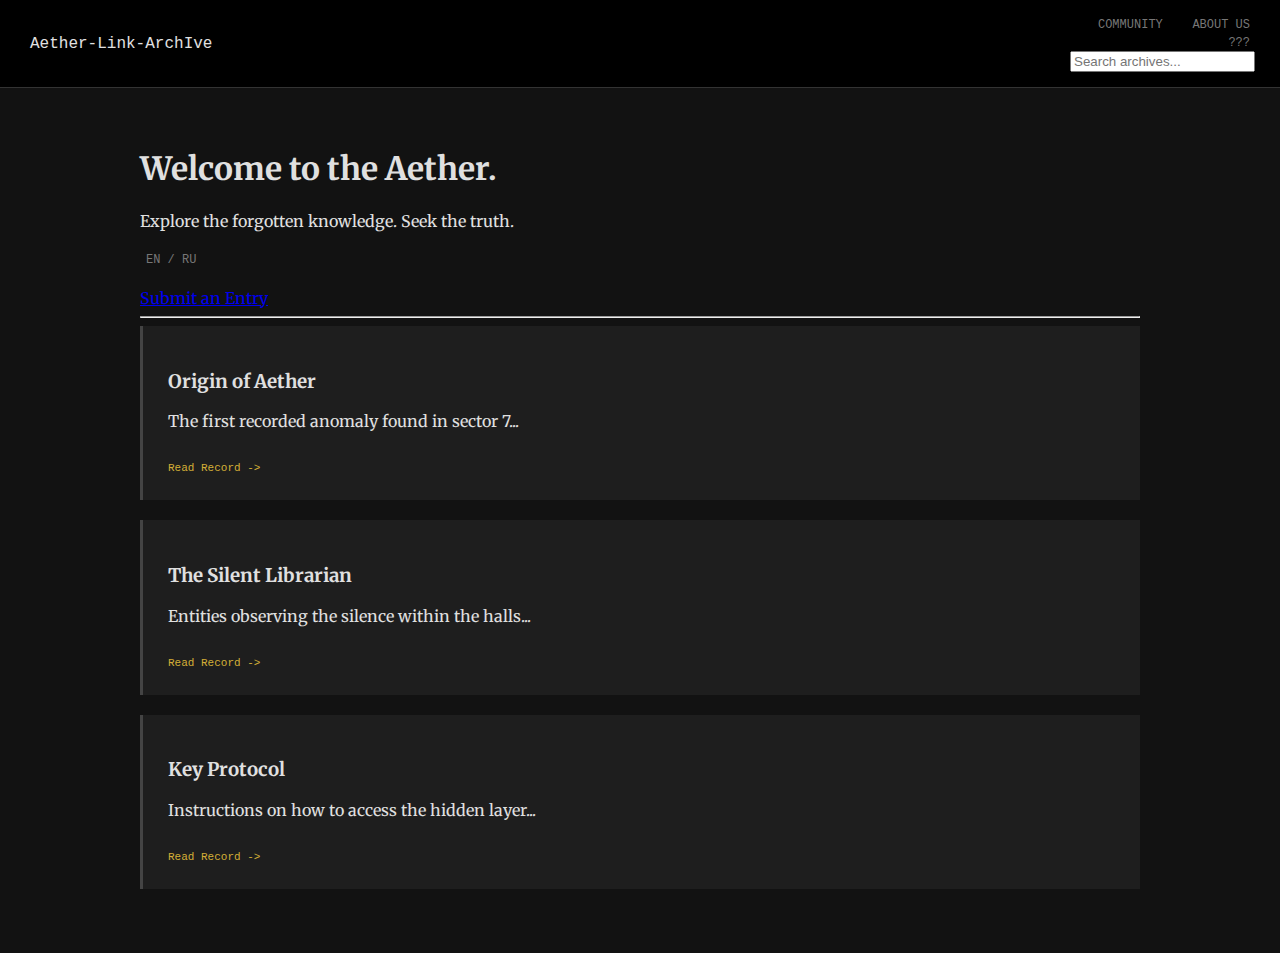
<file: index.html>
<!DOCTYPE html>
<html lang="en">
<head>
    <meta charset="UTF-8">
    <meta name="viewport" content="width=device-width, initial-scale=1.0">
    <title>Aether-Link-ArchIve</title>
    <link rel="stylesheet" href="style.css">
    <link href="https://fonts.googleapis.com/css2?family=Cinzel:wght@400;700&family=Merriweather:ital,wght@0,300;0,700;1,300&display=swap" rel="stylesheet">
</head>
<body>

    <header>
        <div class="logo">Aether-Link-ArchIve</div>
        <nav>
            <ul>
                <li><a href="https://discord.gg/TVOY_KOD_PRIGLASHENIYA" target="_blank" class="nav-btn">Community</a></li>
                
                <li><a href="#" id="aboutBtn" class="nav-btn">About Us</a></li>
                
                <li><a href="secret.html" class="nav-btn restricted">???</a></li>
                
                <li>
                    <div class="search-box">
                        <input type="text" id="searchInput" placeholder="Search archives...">
                    </div>
                </li>
            </ul>
        </nav>
    </header>

    <main>
        <section class="intro">
            <h1>Welcome to the Aether.</h1>
            <p>Explore the forgotten knowledge. Seek the truth.</p>
            
            <button id="langSwitch" class="lang-btn">EN / RU</button>
            <br><br>
            <a href="https://forms.google.com/your-form-link" target="_blank" class="submit-btn">Submit an Entry</a>
        </section>

        <hr class="divider">

        <div class="archive-grid" id="archiveGrid">
            
            <article class="entry" data-title="Origin of Aether">
                <h3>Origin of Aether</h3>
                <p>The first recorded anomaly found in sector 7...</p>
                <a href="#" class="read-more">Read Record -></a>
            </article>

            <article class="entry" data-title="The Silent Librarian">
                <h3>The Silent Librarian</h3>
                <p>Entities observing the silence within the halls...</p>
                <a href="#" class="read-more">Read Record -></a>
            </article>

            <article class="entry" data-title="Key Protocol">
                <h3>Key Protocol</h3>
                <p>Instructions on how to access the hidden layer...</p>
                <a href="#" class="read-more">Read Record -></a>
            </article>

        </div>
    </main>

    <div id="aboutModal" class="modal">
        <div class="modal-content">
            <span class="close">&times;</span>
            <h2>About Aether-Link-ArchIve</h2>
            <p>We are the keepers of the digital unknown. This archive serves as a repository for strange phenomena.</p>
            <p>Created by: [Твой Ник]</p>
        </div>
    </div>

    <script src="script.js"></script>
</body>
</html>
</file>
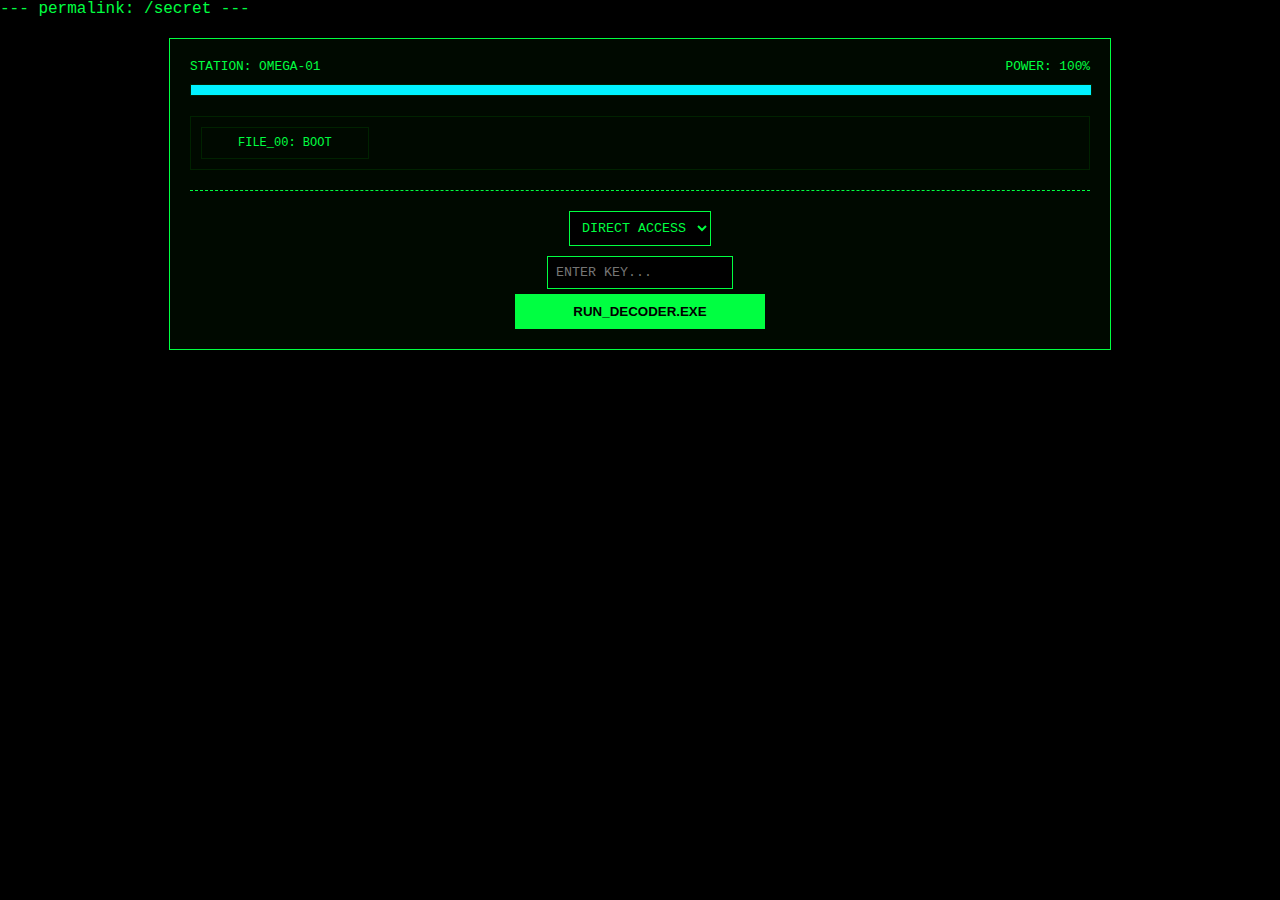
<file: secret.html>
---
permalink: /secret
---
<!DOCTYPE html>
<html lang="en">
<head>
    <meta charset="UTF-8">
    <meta name="viewport" content="width=device-width, initial-scale=1.0">
    <title>TERMINAL | UROBOROS</title>
    <style>
        :root { --green: #00ff41; --red: #ff3333; --blue: #00f2ff; --dim: #002200; }
        body { background: #000; color: var(--green); font-family: 'Courier New', monospace; margin: 0; overflow: hidden; height: 100vh; }
        #noise-layer { display: none; position: fixed; top: 0; left: 0; width: 100%; height: 100%; background: url('https://media.giphy.com/media/oEI9uWUicGLeE/giphy.gif'); background-size: cover; opacity: 0.5; z-index: 500; pointer-events: none; }
        #blackout { display: none; position: absolute; top: 0; left: 0; width: 100%; height: 100%; background: #000; color: var(--red); z-index: 400; flex-direction: column; align-items: center; justify-content: center; }
        .terminal { width: 90%; max-width: 900px; margin: 20px auto; border: 1px solid var(--green); padding: 20px; background: rgba(0,10,0,0.95); }
        .stats { display: flex; justify-content: space-between; font-size: 0.8rem; margin-bottom: 10px; }
        .power-bar { width: 100%; height: 10px; background: #111; border: 1px solid var(--dim); margin-bottom: 20px; }
        #power-fill { width: 100%; height: 100%; background: var(--blue); transition: 0.5s; }
        .file-grid { display: grid; grid-template-columns: repeat(auto-fill, minmax(150px, 1fr)); gap: 10px; max-height: 200px; overflow-y: auto; border: 1px solid var(--dim); padding: 10px; }
        .file { border: 1px solid var(--dim); padding: 8px; cursor: pointer; text-align: center; font-size: 0.75rem; }
        .file:hover { background: var(--dim); border-color: var(--green); }
        .decoder-panel { margin-top: 20px; border-top: 1px dashed var(--green); padding-top: 15px; text-align: center; }
        select, input { background: #000; border: 1px solid var(--green); color: var(--green); padding: 8px; font-family: inherit; margin: 5px; }
        .btn { background: var(--green); color: #000; border: none; padding: 10px 20px; cursor: pointer; font-weight: bold; width: 250px; }
        #modal { display: none; position: fixed; top: 0; left: 0; width: 100%; height: 100%; background: rgba(0,0,0,0.9); z-index: 300; align-items: center; justify-content: center; }
        .m-cont { border: 1px solid var(--green); background: #000; padding: 25px; width: 80%; max-width: 600px; position: relative; }
        #m-body { max-height: 350px; overflow-y: auto; line-height: 1.6; white-space: pre-wrap; }
        .glitch-text { animation: shake 0.2s infinite; display: inline-block; }
        @keyframes shake { 0% { transform: translate(0); } 25% { transform: translate(-1px,1px); color: var(--red); } 50% { transform: translate(1px,-1px); color: var(--blue); } 100% { transform: translate(0); } }
    </style>
</head>
<body>

<div id="noise-layer"></div>
<div id="blackout"><h1>POWER FAILURE</h1><button onclick="reboot()" class="btn">REBOOT SYSTEM</button></div>

<div id="modal">
    <div class="m-cont">
        <span onclick="closeM()" style="color:var(--red); cursor:pointer; font-weight:bold;">[ CLOSE ]</span>
        <div id="m-body"></div>
    </div>
</div>

<div class="terminal">
    <div class="stats"><span>STATION: OMEGA-01</span><span id="p-text">POWER: 100%</span></div>
    <div class="power-bar"><div id="power-fill"></div></div>
    <div id="file-list" class="file-grid"></div>

    <div class="decoder-panel">
        <select id="algo">
            <option value="direct">DIRECT ACCESS</option>
            <option value="reverse">REVERSE</option>
            <option value="base64">BASE64</option>
            <option value="atbash">ATBASH</option>
            <option value="caesar">CAESAR (-7)</option>
        </select>
        <br>
        <input type="text" id="code-in" placeholder="ENTER KEY...">
        <br>
        <button id="run-btn" class="btn" onclick="processDecode()">RUN_DECODER.EXE</button>
    </div>
</div>

<script>
    let power = 100;
    let unlocked = JSON.parse(localStorage.getItem('uroboros_final')) || ["initial"];

    const DATABASE = [
        { id: "initial", h: "FILE_00: BOOT", c: "We know who you are. It's too late to turn back now...\n\n(Key: SOURCE_GHOST)" },
        { id: "SOURCE_GHOST", h: "FILE_12: TRANSCRIPT", c: "— Dr. Tiffany, he isn't that intelligent...\n— I'll trust you on this, Doc. I hope you're right...\n\n<span title='SOS'>[ ? ]</span>" },
        { id: "SOS", h: "FILE_13: FIRST_WORD", c: "— Subject 1... say 'apple'...\n— DEATH... LET ME OUT—\n\n(Key: .dlrow_eht_ezieS)" },
        { id: "Seize_the_world.", h: "FILE_14: THREAT", c: "The laboratory is real and HE will come for you. This is a threat.\n\nL o o k _ B e h i n d _ Y o u" },
        { id: "Look_Behind_You", h: "FILE_15: DATA", c: "Hello <span id='p-name'>PLAYER</span>. You are digging through <span id='p-browser'>BROWSER</span>. Don't anger HIM.\n\nKey: STAY-QUIET" },
        { id: "STAY-QUIET", h: "FILE_16: EDUCATION", c: "He is behaving surprisingly obediently... we've never had such success.\n\nKey: RE-BORN_77" },
        { id: "RE-BORN_77", h: "FILE_17: FALSE_TRUST", c: "We trust him <span style='color:var(--red)'>[ WRONG ]</span>... We are pleased with his cunning.\n\n— help me.. —\n\n(Key: MIRROR_OFF)" },
        { id: "MIRROR_OFF", h: "FILE_18: SABOTAGE", c: "He continued to be obedient until we decided to leave him alone for a couple of minutes...\n\nHe cut all power and almost escaped, but thank god we were prepared...\nHe broke the protective generator, that <span class='glitch-text'>DAMN</span> thing!\n\nKey: BREACH_ALARM" },
        { id: "BREACH_ALARM", h: "FILE_19: REVENGE", c: "He loved the scientists at first, but after 'RELEASE ME' he began to hate everyone, including you.\n\nKey: VOID_WALKER" }
    ];

    function render() {
        const list = document.getElementById('file-list');
        list.innerHTML = "";
        DATABASE.forEach(f => { if(unlocked.includes(f.id)) list.innerHTML += `<div class="file" onclick="openF('${f.id}')">${f.h}</div>`; });
        localStorage.setItem('uroboros_final', JSON.stringify(unlocked));
    }

    function openF(id) {
        if(power <= 0) return;
        const f = DATABASE.find(x => x.id === id);
        const body = document.getElementById('m-body');
        body.innerHTML = f.c;
        document.getElementById('modal').style.display = "flex";

        if(id === "Look_Behind_You") {
            document.getElementById('p-name').innerText = "USR_" + Math.floor(Math.random()*999);
            document.getElementById('p-browser').innerText = navigator.userAgent.split(' ')[0];
        }
        if(id === "RE-BORN_77") {
            document.getElementById('noise-layer').style.display = "block";
            setTimeout(() => { document.getElementById('noise-layer').style.display = "none"; }, 2000);
        }
        if(id === "MIRROR_OFF") {
            document.getElementById('blackout').style.display = "flex";
            updateP(-40);
            setTimeout(() => { document.getElementById('blackout').style.display = "none"; }, 2500);
        }
    }

    function processDecode() {
        const algo = document.getElementById('algo').value;
        const val = document.getElementById('code-in').value.trim();
        let decoded = val;
        try {
            if(algo === "reverse") decoded = val.split("").reverse().join("");
            if(algo === "base64") decoded = atob(val);
            if(algo === "atbash") {
                const a = "ABCDEFGHIJKLMNOPQRSTUVWXYZabcdefghijklmnopqrstuvwxyz";
                const r = "ZYXWVUTSRQPONMLKJIHGFEDCBAzyxwvutsrqponmlkjihgfedcba";
                decoded = val.split('').map(c => a.indexOf(c) > -1 ? r[a.indexOf(c)] : c).join('');
            }
            if(algo === "caesar") decoded = val.replace(/[a-z]/gi, c => String.fromCharCode((c <= "Z" ? 90 : 122) >= (c = c.charCodeAt(0) - 7) ? c : c + 26));
        } catch(e) { decoded = "ERR"; }

        const f = DATABASE.find(x => x.id === decoded || x.id === val);
        updateP(-15);
        if(f && !unlocked.includes(f.id)) { unlocked.push(f.id); render(); alert("ACCESS GRANTED"); }
        else { alert("INVALID KEY"); }
        document.getElementById('code-in').value = "";
    }

    function updateP(n) {
        power += n; if(power <= 0) { power = 0; document.getElementById('blackout').style.display = "flex"; }
        document.getElementById('power-fill').style.width = power + "%";
        document.getElementById('p-text').innerText = `POWER: ${power}%`;
    }

    function reboot() { location.reload(); }
    function closeM() { document.getElementById('modal').style.display = "none"; }
    render();
</script>
</body>
</html>
</file>
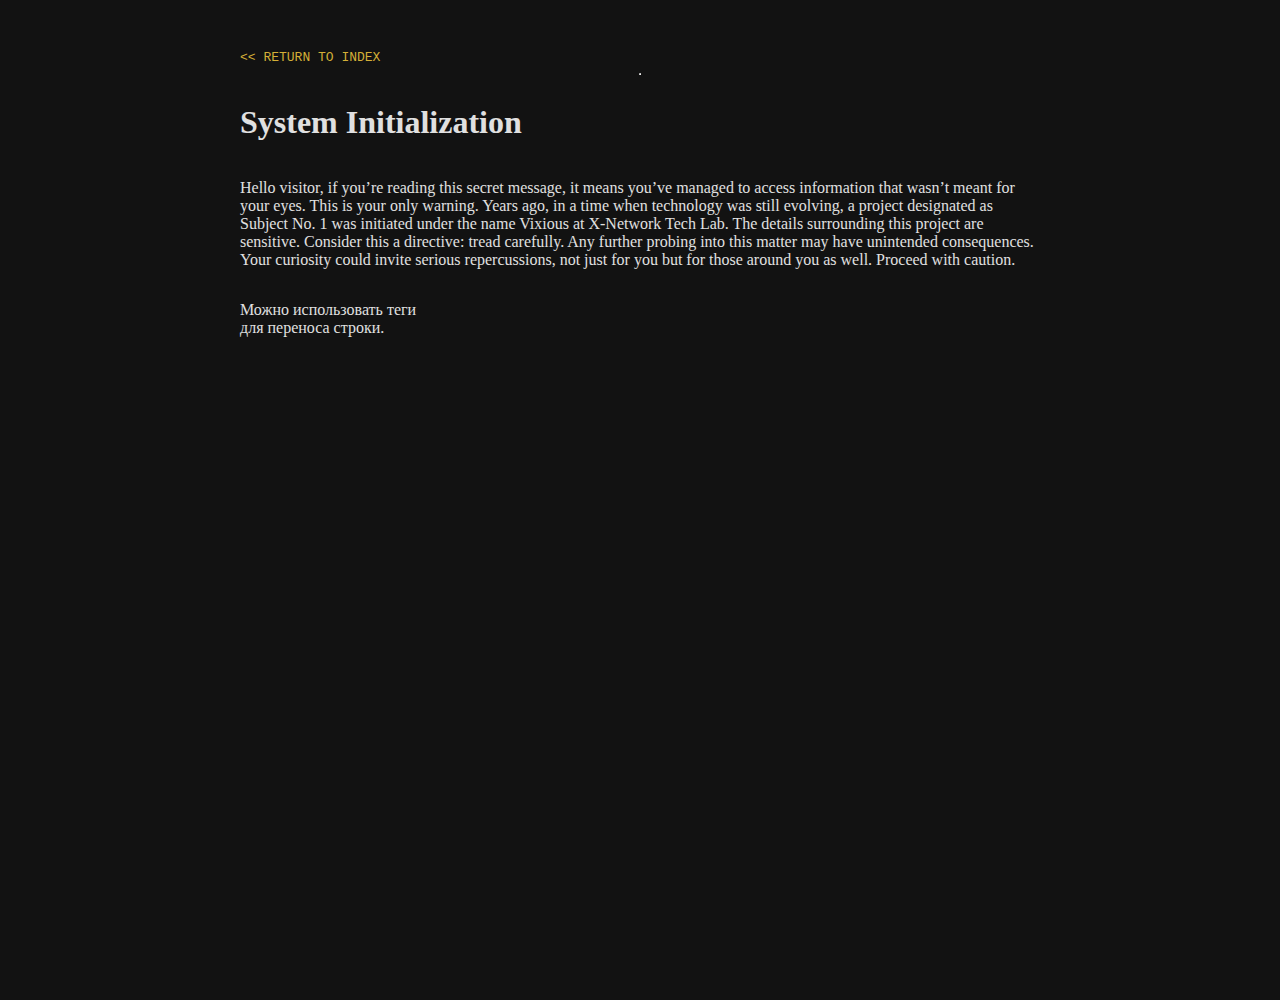
<file: posts/post1.html>
<!DOCTYPE html>
<html lang="en">
<head>
    <meta charset="UTF-8">
    <title>Archive Record #001</title>
    <link rel="stylesheet" href="../style.css"> <style>
        body { padding: 50px; max-width: 800px; margin: 0 auto; }
        .back-btn { color: #d4af37; text-decoration: none; font-family: monospace; }
    </style>
</head>
<body>
    <a href="../index.html" class="back-btn"><< RETURN TO INDEX</a>
    <hr>
    <h1>System Initialization</h1>
    <p>Hello visitor, if you’re reading this secret message, it means you’ve managed to access information that wasn’t meant for your eyes. This is your only warning. 

Years ago, in a time when technology was still evolving, a project designated as Subject No. 1 was initiated under the name Vixious at X-Network Tech Lab. The details surrounding this project are sensitive. 

Consider this a directive: tread carefully. Any further probing into this matter may have unintended consequences. Your curiosity could invite serious repercussions, not just for you but for those around you as well. Proceed with caution.</p>
    <p>Можно использовать теги <br> для переноса строки.</p>
</body>
</html>
</file>
<file: style.css>
:root {
    --bg-color: #121212;
    --text-color: #e0e0e0;
    --accent-color: #a8a8a8; /* Более строгий серый вместо золота */
    --highlight: #d4af37; /* Оставим золото только для мелких деталей */
    --card-bg: #1e1e1e;
    --font-mono: 'JetBrains Mono', monospace; /* Для кодов */
    --font-serif: 'Merriweather', serif;
}

body {
    background-color: var(--bg-color);
    color: var(--text-color);
    font-family: var(--font-serif);
    margin: 0;
    padding: 0;
    display: flex;
    flex-direction: column;
    min-height: 100vh;
}

/* Хедер */
header {
    display: flex;
    justify-content: space-between; /* Лево - Центр - Право */
    align-items: center;
    padding: 15px 30px;
    border-bottom: 1px solid #333;
    background: #000;
    font-family: var(--font-mono);
}

.header-left {
    display: flex;
    align-items: center;
    gap: 15px;
    width: 200px;
}

.logo-center {
    font-weight: bold;
    letter-spacing: 2px;
    color: var(--text-color);
}

nav {
    width: 200px;
    text-align: right;
}

nav ul {
    list-style: none;
    padding: 0;
    margin: 0;
}

nav ul li {
    display: inline-block;
    margin-left: 20px;
}

.nav-btn, .lang-btn {
    color: #777;
    text-decoration: none;
    font-size: 12px;
    text-transform: uppercase;
    cursor: pointer;
    background: none;
    border: none;
    font-family: var(--font-mono);
    transition: 0.3s;
}

.nav-btn:hover, .lang-btn:hover {
    color: var(--highlight);
}

/* Панель управления (Поиск и Recovery) */
.control-panel {
    display: flex;
    gap: 40px;
    margin-bottom: 30px;
    justify-content: center;
    flex-wrap: wrap;
}

.search-box, .recovery-box {
    font-family: var(--font-mono);
    font-size: 12px;
}

.control-panel input {
    background: #000;
    border: 1px solid #444;
    color: var(--highlight);
    padding: 8px;
    width: 200px;
    font-family: var(--font-mono);
}

/* Recovery Input специфичный стиль */
#recoveryInput {
    border-color: #555;
    letter-spacing: 1px;
}

/* Сетка постов */
main {
    flex: 1;
    padding: 40px;
    max-width: 1000px;
    margin: 0 auto;
    width: 100%;
}

.entry {
    background: var(--card-bg);
    padding: 25px;
    border-left: 3px solid #444;
    margin-bottom: 20px;
}

.entry-header {
    font-family: var(--font-mono);
    font-size: 10px;
    color: #666;
    margin-bottom: 10px;
    display: flex;
    justify-content: space-between;
}

.hidden-clue {
    font-size: 0.8em;
    color: #333; /* Почти не видно */
}

.hidden-clue:hover {
    color: #666; /* Видно при наведении */
}

.code-snippet {
    font-family: var(--font-mono);
    background: #000;
    padding: 2px 5px;
}

.read-more {
    font-family: var(--font-mono);
    font-size: 11px;
    color: var(--highlight);
    text-decoration: none;
    display: inline-block;
    margin-top: 15px;
}

/* Футер */
footer {
    text-align: center;
    padding: 20px;
    border-top: 1px solid #222;
    color: #444; /* Прозрачный серый */
    font-size: 11px;
    font-family: var(--font-mono);
}

/* Модальное окно (остается прежним по стилю) */
.modal { display: none; position: fixed; z-index: 100; left: 0; top: 0; width: 100%; height: 100%; background-color: rgba(0,0,0,0.9); }
.modal-content { background-color: var(--card-bg); margin: 15% auto; padding: 40px; border: 1px solid #333; width: 40%; text-align: left; }
.close { color: #aaa; float: right; font-size: 28px; cursor: pointer; }
</file>
